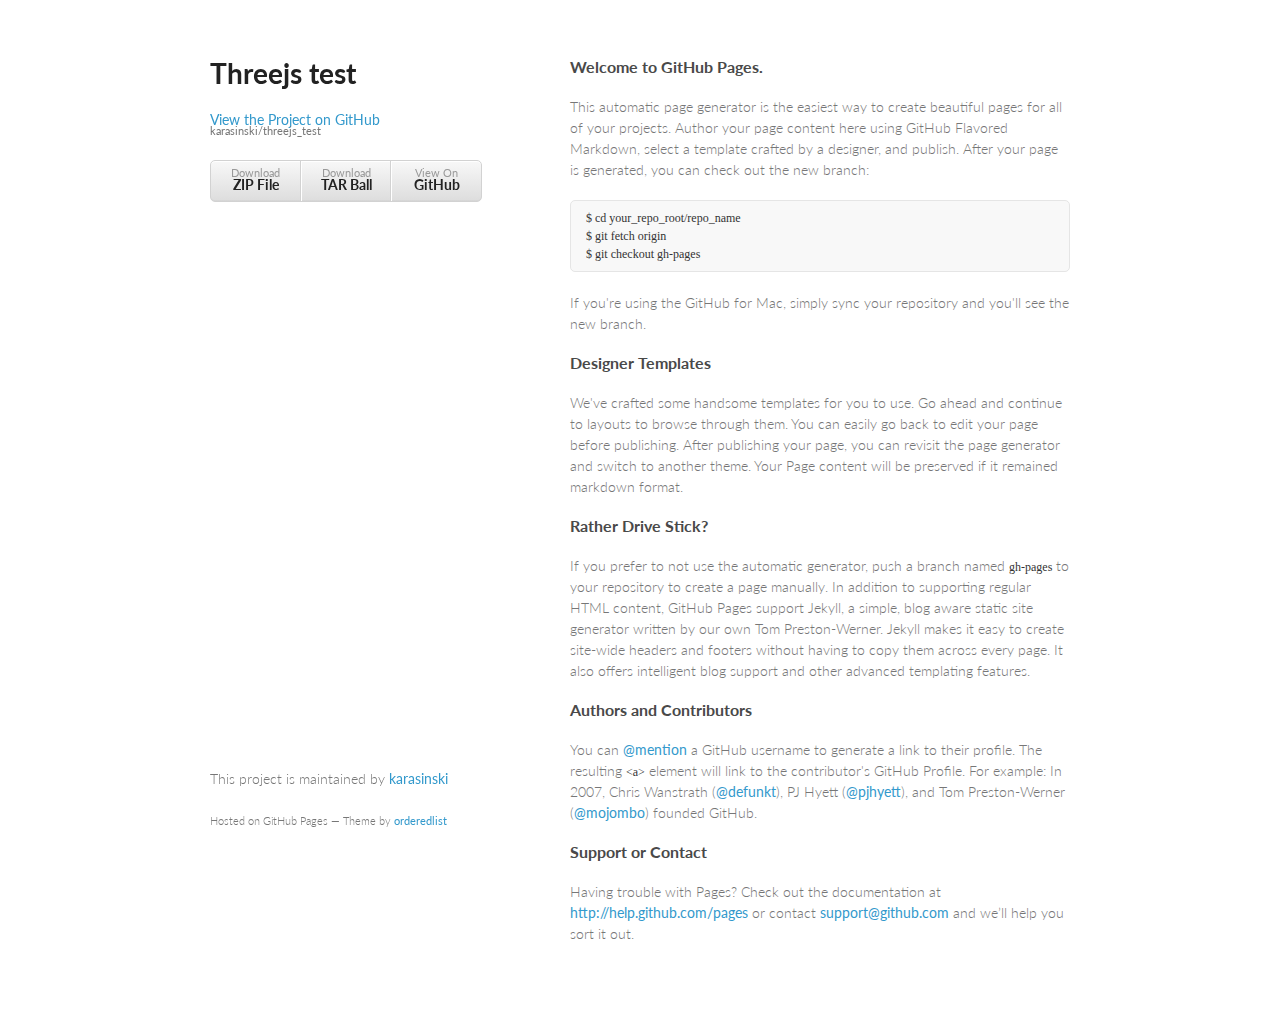
<file: index.html>
<!doctype html>
<html>
  <head>
    <meta charset="utf-8">
    <meta http-equiv="X-UA-Compatible" content="chrome=1">
    <title>Threejs test by karasinski</title>

    <link rel="stylesheet" href="stylesheets/styles.css">
    <link rel="stylesheet" href="stylesheets/pygment_trac.css">
    <meta name="viewport" content="width=device-width, initial-scale=1, user-scalable=no">
    <!--[if lt IE 9]>
    <script src="//html5shiv.googlecode.com/svn/trunk/html5.js"></script>
    <![endif]-->
  </head>
  <body>
    <div class="wrapper">
      <header>
        <h1>Threejs test</h1>
        <p></p>

        <p class="view"><a href="https://github.com/karasinski/threejs_test">View the Project on GitHub <small>karasinski/threejs_test</small></a></p>


        <ul>
          <li><a href="https://github.com/karasinski/threejs_test/zipball/master">Download <strong>ZIP File</strong></a></li>
          <li><a href="https://github.com/karasinski/threejs_test/tarball/master">Download <strong>TAR Ball</strong></a></li>
          <li><a href="https://github.com/karasinski/threejs_test">View On <strong>GitHub</strong></a></li>
        </ul>
      </header>
      <section>
        <h3>
<a name="welcome-to-github-pages" class="anchor" href="#welcome-to-github-pages"><span class="octicon octicon-link"></span></a>Welcome to GitHub Pages.</h3>

<p>This automatic page generator is the easiest way to create beautiful pages for all of your projects. Author your page content here using GitHub Flavored Markdown, select a template crafted by a designer, and publish. After your page is generated, you can check out the new branch:</p>

<pre><code>$ cd your_repo_root/repo_name
$ git fetch origin
$ git checkout gh-pages
</code></pre>

<p>If you're using the GitHub for Mac, simply sync your repository and you'll see the new branch.</p>

<h3>
<a name="designer-templates" class="anchor" href="#designer-templates"><span class="octicon octicon-link"></span></a>Designer Templates</h3>

<p>We've crafted some handsome templates for you to use. Go ahead and continue to layouts to browse through them. You can easily go back to edit your page before publishing. After publishing your page, you can revisit the page generator and switch to another theme. Your Page content will be preserved if it remained markdown format.</p>

<h3>
<a name="rather-drive-stick" class="anchor" href="#rather-drive-stick"><span class="octicon octicon-link"></span></a>Rather Drive Stick?</h3>

<p>If you prefer to not use the automatic generator, push a branch named <code>gh-pages</code> to your repository to create a page manually. In addition to supporting regular HTML content, GitHub Pages support Jekyll, a simple, blog aware static site generator written by our own Tom Preston-Werner. Jekyll makes it easy to create site-wide headers and footers without having to copy them across every page. It also offers intelligent blog support and other advanced templating features.</p>

<h3>
<a name="authors-and-contributors" class="anchor" href="#authors-and-contributors"><span class="octicon octicon-link"></span></a>Authors and Contributors</h3>

<p>You can <a href="https://github.com/blog/821" class="user-mention">@mention</a> a GitHub username to generate a link to their profile. The resulting <code>&lt;a&gt;</code> element will link to the contributor's GitHub Profile. For example: In 2007, Chris Wanstrath (<a href="https://github.com/defunkt" class="user-mention">@defunkt</a>), PJ Hyett (<a href="https://github.com/pjhyett" class="user-mention">@pjhyett</a>), and Tom Preston-Werner (<a href="https://github.com/mojombo" class="user-mention">@mojombo</a>) founded GitHub.</p>

<h3>
<a name="support-or-contact" class="anchor" href="#support-or-contact"><span class="octicon octicon-link"></span></a>Support or Contact</h3>

<p>Having trouble with Pages? Check out the documentation at <a href="http://help.github.com/pages">http://help.github.com/pages</a> or contact <a href="mailto:support@github.com">support@github.com</a> and we’ll help you sort it out.</p>
      </section>
      <footer>
        <p>This project is maintained by <a href="https://github.com/karasinski">karasinski</a></p>
        <p><small>Hosted on GitHub Pages &mdash; Theme by <a href="https://github.com/orderedlist">orderedlist</a></small></p>
      </footer>
    </div>
    <script src="javascripts/scale.fix.js"></script>
    
  </body>
</html>
</file>
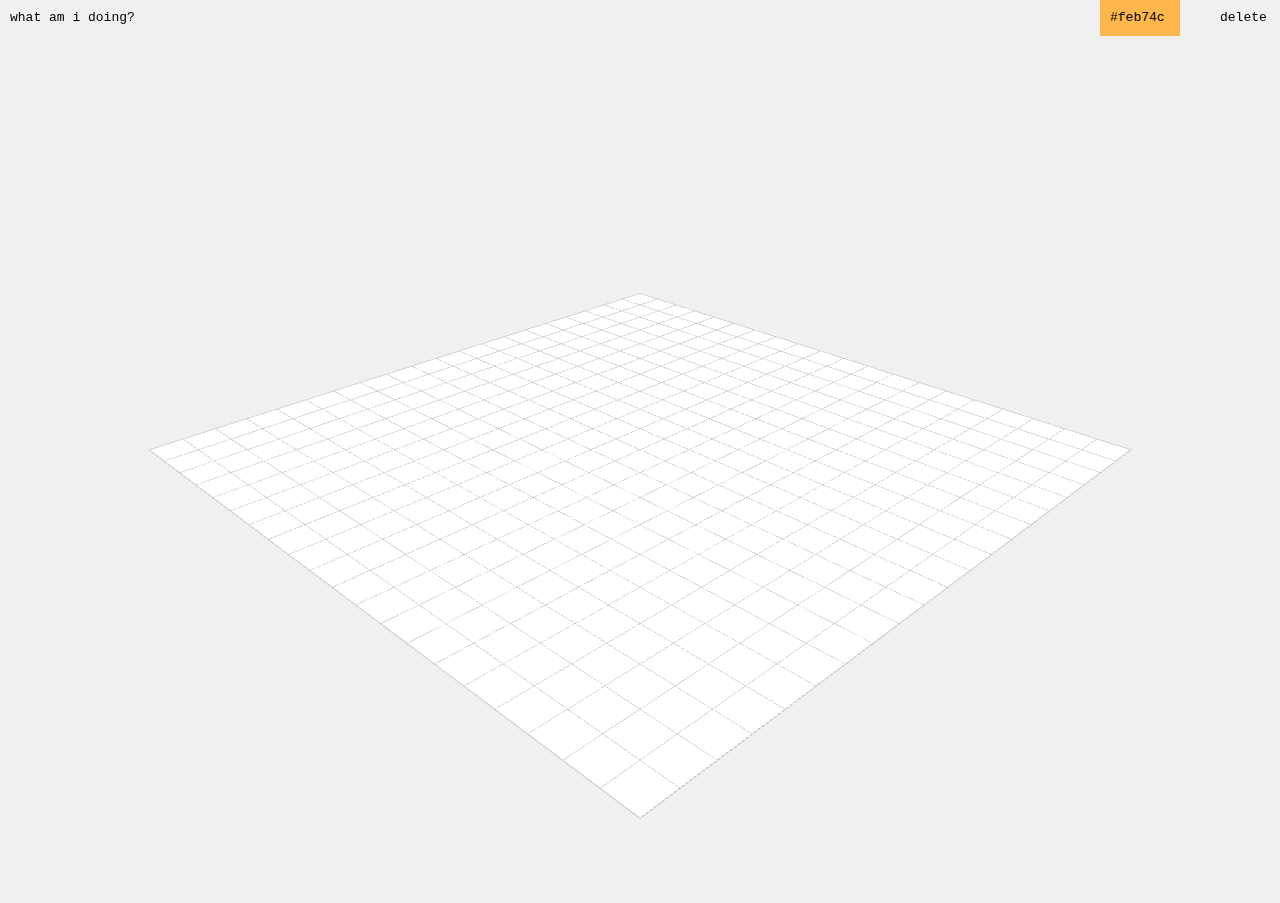
<file: threejstest.html>
<!DOCTYPE html>
<html lang="en">
  <head>
    <title>three.js webgl</title>
    <meta charset="utf-8">
    <meta name="viewport" content="width=device-width, user-scalable=no, minimum-scale=1.0, maximum-scale=1.0">
    <link rel="stylesheet" type="text/css" href="style.css">
  </head>
  <body>
    <div id="info">
      what am i doing?
    </div>
    <div id="color">
      <input id="custom_color" class="hide" value="" />
      <div id="color_text">
        color
      </div>
    </div>
    <div id="delete">
      delete
    </div>
    <script src="cookies.js"></script>
    <script src="three.min.js"></script>
    <script src="editor.js"></script>
    <!--<script src="Detector.js"></script>
    <script src="stats.min.js"></script>-->    
  </body>
</html>
</file>
<file: stylesheets/styles.css>
@import url(https://fonts.googleapis.com/css?family=Lato:300italic,700italic,300,700);

body {
  padding:50px;
  font:14px/1.5 Lato, "Helvetica Neue", Helvetica, Arial, sans-serif;
  color:#777;
  font-weight:300;
}

h1, h2, h3, h4, h5, h6 {
  color:#222;
  margin:0 0 20px;
}

p, ul, ol, table, pre, dl {
  margin:0 0 20px;
}

h1, h2, h3 {
  line-height:1.1;
}

h1 {
  font-size:28px;
}

h2 {
  color:#393939;
}

h3, h4, h5, h6 {
  color:#494949;
}

a {
  color:#39c;
  font-weight:400;
  text-decoration:none;
}

a small {
  font-size:11px;
  color:#777;
  margin-top:-0.6em;
  display:block;
}

.wrapper {
  width:860px;
  margin:0 auto;
}

blockquote {
  border-left:1px solid #e5e5e5;
  margin:0;
  padding:0 0 0 20px;
  font-style:italic;
}

code, pre {
  font-family:Monaco, Bitstream Vera Sans Mono, Lucida Console, Terminal;
  color:#333;
  font-size:12px;
}

pre {
  padding:8px 15px;
  background: #f8f8f8;  
  border-radius:5px;
  border:1px solid #e5e5e5;
  overflow-x: auto;
}

table {
  width:100%;
  border-collapse:collapse;
}

th, td {
  text-align:left;
  padding:5px 10px;
  border-bottom:1px solid #e5e5e5;
}

dt {
  color:#444;
  font-weight:700;
}

th {
  color:#444;
}

img {
  max-width:100%;
}

header {
  width:270px;
  float:left;
  position:fixed;
}

header ul {
  list-style:none;
  height:40px;
  
  padding:0;
  
  background: #eee;
  background: -moz-linear-gradient(top, #f8f8f8 0%, #dddddd 100%);
  background: -webkit-gradient(linear, left top, left bottom, color-stop(0%,#f8f8f8), color-stop(100%,#dddddd));
  background: -webkit-linear-gradient(top, #f8f8f8 0%,#dddddd 100%);
  background: -o-linear-gradient(top, #f8f8f8 0%,#dddddd 100%);
  background: -ms-linear-gradient(top, #f8f8f8 0%,#dddddd 100%);
  background: linear-gradient(top, #f8f8f8 0%,#dddddd 100%);
  
  border-radius:5px;
  border:1px solid #d2d2d2;
  box-shadow:inset #fff 0 1px 0, inset rgba(0,0,0,0.03) 0 -1px 0;
  width:270px;
}

header li {
  width:89px;
  float:left;
  border-right:1px solid #d2d2d2;
  height:40px;
}

header ul a {
  line-height:1;
  font-size:11px;
  color:#999;
  display:block;
  text-align:center;
  padding-top:6px;
  height:40px;
}

strong {
  color:#222;
  font-weight:700;
}

header ul li + li {
  width:88px;
  border-left:1px solid #fff;
}

header ul li + li + li {
  border-right:none;
  width:89px;
}

header ul a strong {
  font-size:14px;
  display:block;
  color:#222;
}

section {
  width:500px;
  float:right;
  padding-bottom:50px;
}

small {
  font-size:11px;
}

hr {
  border:0;
  background:#e5e5e5;
  height:1px;
  margin:0 0 20px;
}

footer {
  width:270px;
  float:left;
  position:fixed;
  bottom:50px;
}

@media print, screen and (max-width: 960px) {
  
  div.wrapper {
    width:auto;
    margin:0;
  }
  
  header, section, footer {
    float:none;
    position:static;
    width:auto;
  }
  
  header {
    padding-right:320px;
  }
  
  section {
    border:1px solid #e5e5e5;
    border-width:1px 0;
    padding:20px 0;
    margin:0 0 20px;
  }
  
  header a small {
    display:inline;
  }
  
  header ul {
    position:absolute;
    right:50px;
    top:52px;
  }
}

@media print, screen and (max-width: 720px) {
  body {
    word-wrap:break-word;
  }
  
  header {
    padding:0;
  }
  
  header ul, header p.view {
    position:static;
  }
  
  pre, code {
    word-wrap:normal;
  }
}

@media print, screen and (max-width: 480px) {
  body {
    padding:15px;
  }
  
  header ul {
    display:none;
  }
}

@media print {
  body {
    padding:0.4in;
    font-size:12pt;
    color:#444;
  }
}
</file>
<file: stylesheets/pygment_trac.css>
.highlight  { background: #ffffff; }
.highlight .c { color: #999988; font-style: italic } /* Comment */
.highlight .err { color: #a61717; background-color: #e3d2d2 } /* Error */
.highlight .k { font-weight: bold } /* Keyword */
.highlight .o { font-weight: bold } /* Operator */
.highlight .cm { color: #999988; font-style: italic } /* Comment.Multiline */
.highlight .cp { color: #999999; font-weight: bold } /* Comment.Preproc */
.highlight .c1 { color: #999988; font-style: italic } /* Comment.Single */
.highlight .cs { color: #999999; font-weight: bold; font-style: italic } /* Comment.Special */
.highlight .gd { color: #000000; background-color: #ffdddd } /* Generic.Deleted */
.highlight .gd .x { color: #000000; background-color: #ffaaaa } /* Generic.Deleted.Specific */
.highlight .ge { font-style: italic } /* Generic.Emph */
.highlight .gr { color: #aa0000 } /* Generic.Error */
.highlight .gh { color: #999999 } /* Generic.Heading */
.highlight .gi { color: #000000; background-color: #ddffdd } /* Generic.Inserted */
.highlight .gi .x { color: #000000; background-color: #aaffaa } /* Generic.Inserted.Specific */
.highlight .go { color: #888888 } /* Generic.Output */
.highlight .gp { color: #555555 } /* Generic.Prompt */
.highlight .gs { font-weight: bold } /* Generic.Strong */
.highlight .gu { color: #800080; font-weight: bold; } /* Generic.Subheading */
.highlight .gt { color: #aa0000 } /* Generic.Traceback */
.highlight .kc { font-weight: bold } /* Keyword.Constant */
.highlight .kd { font-weight: bold } /* Keyword.Declaration */
.highlight .kn { font-weight: bold } /* Keyword.Namespace */
.highlight .kp { font-weight: bold } /* Keyword.Pseudo */
.highlight .kr { font-weight: bold } /* Keyword.Reserved */
.highlight .kt { color: #445588; font-weight: bold } /* Keyword.Type */
.highlight .m { color: #009999 } /* Literal.Number */
.highlight .s { color: #d14 } /* Literal.String */
.highlight .na { color: #008080 } /* Name.Attribute */
.highlight .nb { color: #0086B3 } /* Name.Builtin */
.highlight .nc { color: #445588; font-weight: bold } /* Name.Class */
.highlight .no { color: #008080 } /* Name.Constant */
.highlight .ni { color: #800080 } /* Name.Entity */
.highlight .ne { color: #990000; font-weight: bold } /* Name.Exception */
.highlight .nf { color: #990000; font-weight: bold } /* Name.Function */
.highlight .nn { color: #555555 } /* Name.Namespace */
.highlight .nt { color: #000080 } /* Name.Tag */
.highlight .nv { color: #008080 } /* Name.Variable */
.highlight .ow { font-weight: bold } /* Operator.Word */
.highlight .w { color: #bbbbbb } /* Text.Whitespace */
.highlight .mf { color: #009999 } /* Literal.Number.Float */
.highlight .mh { color: #009999 } /* Literal.Number.Hex */
.highlight .mi { color: #009999 } /* Literal.Number.Integer */
.highlight .mo { color: #009999 } /* Literal.Number.Oct */
.highlight .sb { color: #d14 } /* Literal.String.Backtick */
.highlight .sc { color: #d14 } /* Literal.String.Char */
.highlight .sd { color: #d14 } /* Literal.String.Doc */
.highlight .s2 { color: #d14 } /* Literal.String.Double */
.highlight .se { color: #d14 } /* Literal.String.Escape */
.highlight .sh { color: #d14 } /* Literal.String.Heredoc */
.highlight .si { color: #d14 } /* Literal.String.Interpol */
.highlight .sx { color: #d14 } /* Literal.String.Other */
.highlight .sr { color: #009926 } /* Literal.String.Regex */
.highlight .s1 { color: #d14 } /* Literal.String.Single */
.highlight .ss { color: #990073 } /* Literal.String.Symbol */
.highlight .bp { color: #999999 } /* Name.Builtin.Pseudo */
.highlight .vc { color: #008080 } /* Name.Variable.Class */
.highlight .vg { color: #008080 } /* Name.Variable.Global */
.highlight .vi { color: #008080 } /* Name.Variable.Instance */
.highlight .il { color: #009999 } /* Literal.Number.Integer.Long */

.type-csharp .highlight .k { color: #0000FF }
.type-csharp .highlight .kt { color: #0000FF }
.type-csharp .highlight .nf { color: #000000; font-weight: normal }
.type-csharp .highlight .nc { color: #2B91AF }
.type-csharp .highlight .nn { color: #000000 }
.type-csharp .highlight .s { color: #A31515 }
.type-csharp .highlight .sc { color: #A31515 }
</file>
<file: style.css>
body {
  font-family: Monospace;
  background-color: #f0f0f0;
  margin: 0px;
  overflow: hidden;
}

#oldie { background-color: #ddd !important }

#info, #delete, #color {
  position: absolute;
  top: 0;
  padding: 10px;
}

#color {
  right: 100px;
  width: 60px;
  height: 16px;
}

#custom_color {
  padding: 0;
  margin: 0;
  border: 0;
  width: 60px;
  height: 16px;
}

#info {
  left: 0;
}

#delete {
  width: 50px;
  right: 0;
}

#delete:hover {
  background-color: #aeaeae;
}

.hide {
  display: none;
}
</file>
